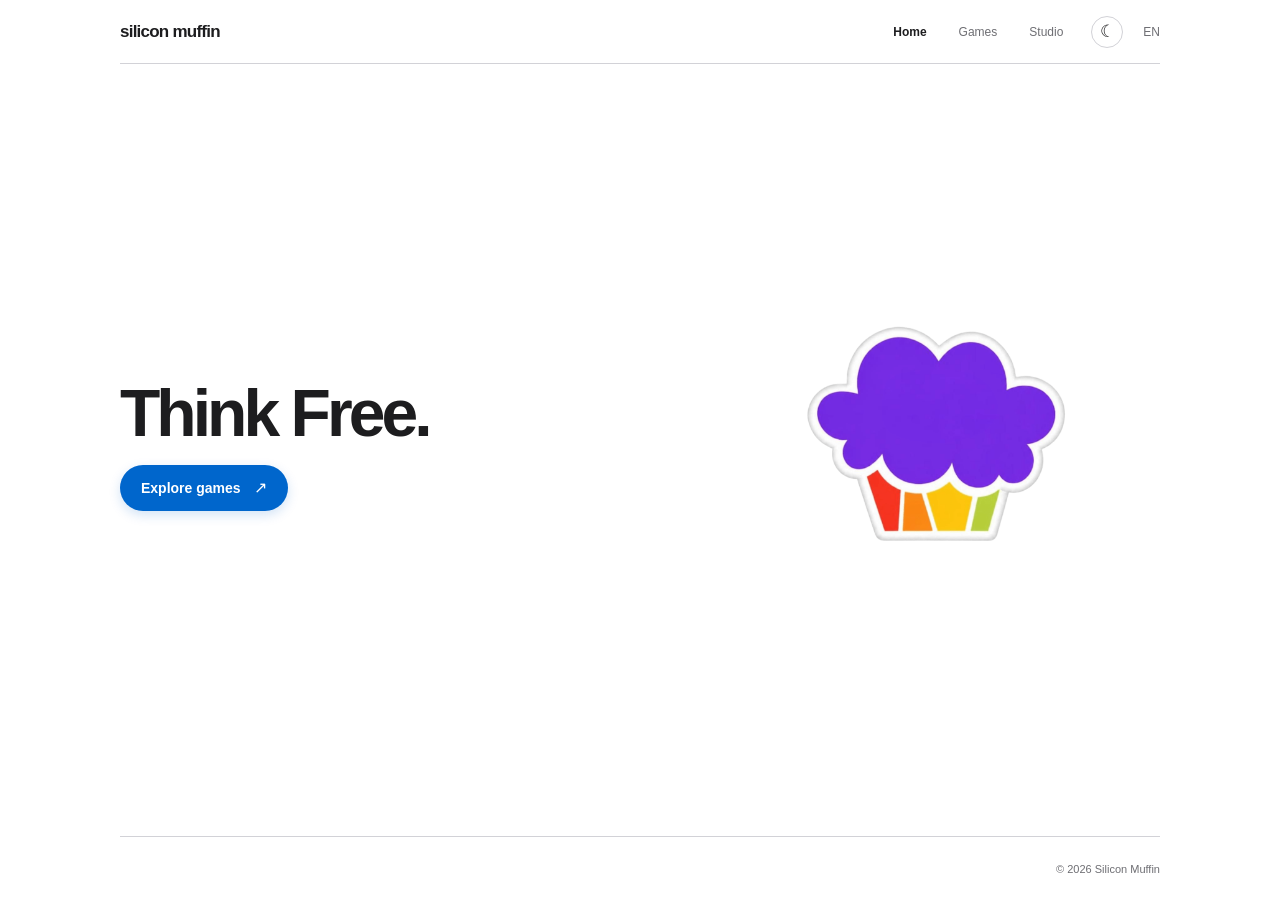
<file: index.html>
<!doctype html>
<html lang="en">
<head>
  <meta charset="utf-8">
  <meta name="viewport" content="width=device-width, initial-scale=1">
  <meta name="theme-color" content="#ffffff">
  <meta name="description" content="Silicon Muffin — independent game studio. Think Free.">
  <title>Silicon Muffin — Think Free.</title>
  <link rel="icon" type="image/png" href="/assets/muffin.png">
  <link rel="preload" href="/assets/muffin.png" as="image" type="image/png">
  <link rel="stylesheet" href="/styles.css">
  <script src="/site.js" defer></script>
</head>
<body>
  <header class="site-header" id="top">
    <a class="wordmark" href="/index.html" aria-label="Silicon Muffin — home">silicon muffin</a>
    <nav aria-label="Primary navigation">
      <a class="active" href="/index.html" data-copy="navHome">Home</a>
      <a href="/games.html" data-copy="navGames">Games</a>
      <a href="/about.html" data-copy="navAbout">Studio</a>
    </nav>
    <div class="header-actions">
      <button class="theme-button" id="themeButton" type="button" aria-label="Switch to dark theme" aria-pressed="false"><span class="theme-icon" aria-hidden="true">☾</span></button>
      <button class="language-button" id="languageButton" type="button" aria-label="Switch to Russian" aria-pressed="false">EN</button>
    </div>
  </header>

  <main class="home-main">
    <section class="hero" aria-labelledby="heroTitle">
      <div class="hero-copy">
        <h1 id="heroTitle">Think Free.</h1>
        <a class="text-link" href="/games.html"><span data-copy="seeGames">Explore games</span><span aria-hidden="true">↗</span></a>
      </div>
      <div class="hero-art">
        <img src="/assets/muffin.png" alt="Purple Silicon Muffin cupcake" width="520" height="520">
      </div>
    </section>
  </main>

  <footer class="site-footer">
    <span>© <span id="currentYear"></span> Silicon Muffin</span>
  </footer>
</body>
</html>
</file>
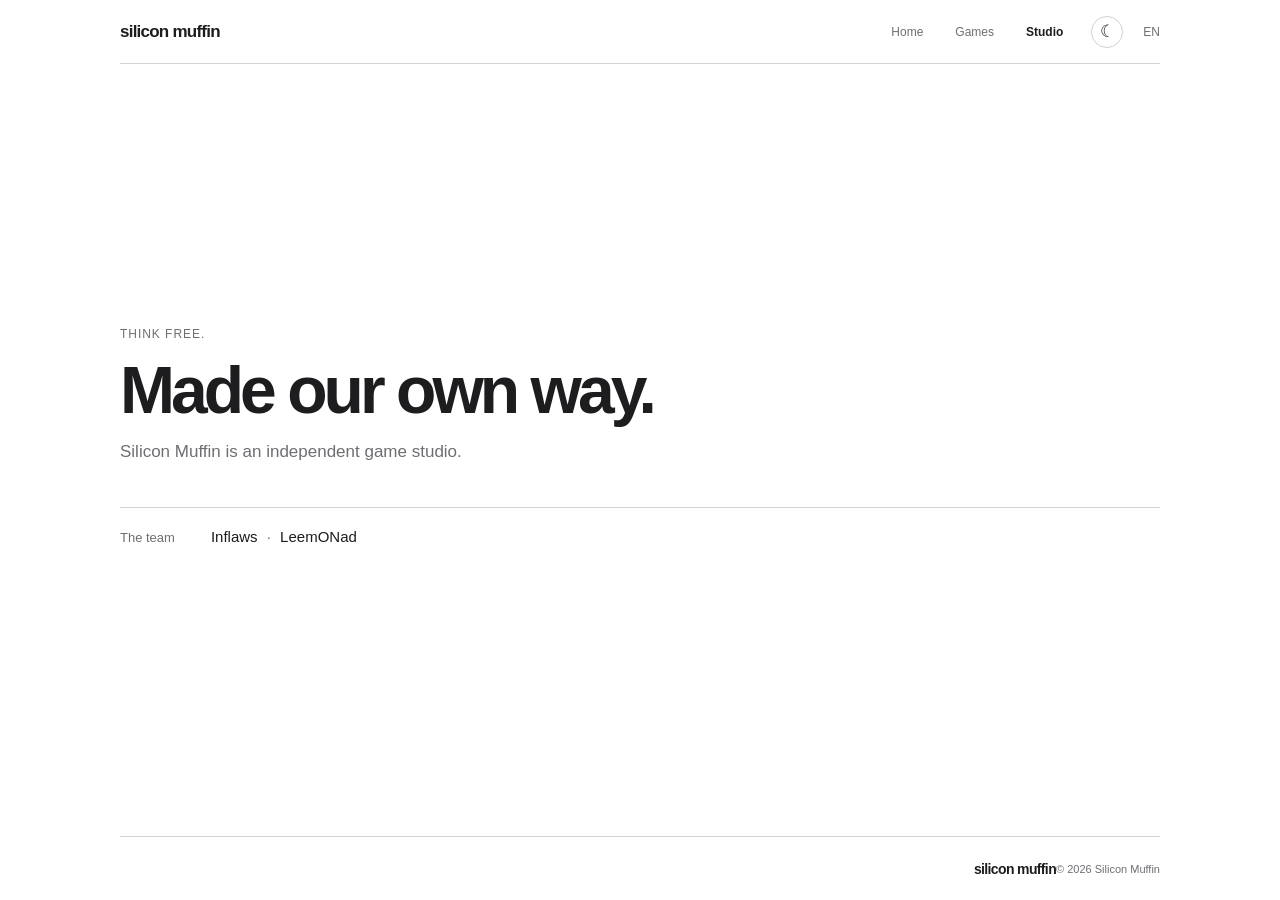
<file: about.html>
<!doctype html>
<html lang="en">
<head>
  <meta charset="utf-8">
  <meta name="viewport" content="width=device-width, initial-scale=1">
  <meta name="theme-color" content="#ffffff">
  <meta name="description" content="About Silicon Muffin, an independent game studio.">
  <title>Studio — Silicon Muffin</title>
  <link rel="icon" type="image/png" href="/assets/muffin.png">
  <link rel="stylesheet" href="/styles.css">
  <script src="/site.js" defer></script>
</head>
<body>
  <header class="site-header" id="top">
    <a class="wordmark" href="/index.html" aria-label="Silicon Muffin — home">silicon muffin</a>
    <nav aria-label="Primary navigation">
      <a href="/index.html" data-copy="navHome">Home</a>
      <a href="/games.html" data-copy="navGames">Games</a>
      <a class="active" href="/about.html" data-copy="navAbout">Studio</a>
    </nav>
    <div class="header-actions">
      <button class="theme-button" id="themeButton" type="button" aria-label="Switch to dark theme" aria-pressed="false"><span class="theme-icon" aria-hidden="true">☾</span></button>
      <button class="language-button" id="languageButton" type="button" aria-label="Switch to Russian" aria-pressed="false">EN</button>
    </div>
  </header>

  <main class="content-main about-main">
    <section class="page-intro">
      <p class="eyebrow">THINK FREE.</p>
      <h1 data-copy="aboutHeading">Made our own way.</h1>
      <p class="intro" data-copy="aboutIntro">Silicon Muffin is an independent game studio.</p>
    </section>
    <section class="team-line">
      <span data-copy="teamLabel">The team</span>
      <p>Inflaws <span aria-hidden="true">·</span> LeemONad</p>
    </section>
  </main>

  <footer class="site-footer">
    <a class="wordmark" href="#top">silicon muffin</a>
    <span>© <span id="currentYear"></span> Silicon Muffin</span>
  </footer>
</body>
</html>
</file>
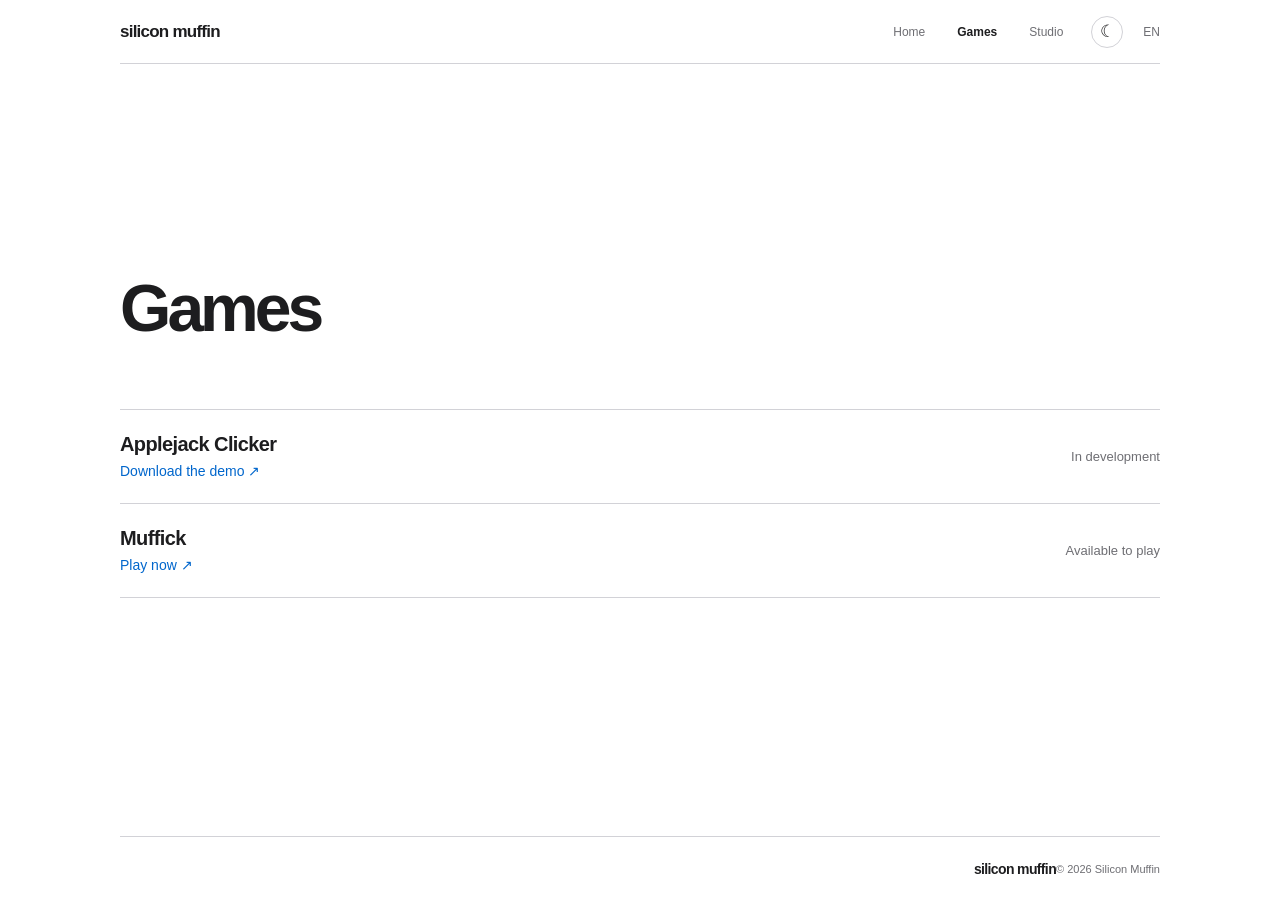
<file: games.html>
<!doctype html>
<html lang="en">
<head>
  <meta charset="utf-8">
  <meta name="viewport" content="width=device-width, initial-scale=1">
  <meta name="theme-color" content="#ffffff">
  <meta name="description" content="Games by Silicon Muffin.">
  <title>Games — Silicon Muffin</title>
  <link rel="icon" type="image/png" href="/assets/muffin.png">
  <link rel="stylesheet" href="/styles.css">
  <script src="/site.js" defer></script>
</head>
<body>
  <header class="site-header" id="top">
    <a class="wordmark" href="/index.html" aria-label="Silicon Muffin — home">silicon muffin</a>
    <nav aria-label="Primary navigation">
      <a href="/index.html" data-copy="navHome">Home</a>
      <a class="active" href="/games.html" data-copy="navGames">Games</a>
      <a href="/about.html" data-copy="navAbout">Studio</a>
    </nav>
    <div class="header-actions">
      <button class="theme-button" id="themeButton" type="button" aria-label="Switch to dark theme" aria-pressed="false"><span class="theme-icon" aria-hidden="true">☾</span></button>
      <button class="language-button" id="languageButton" type="button" aria-label="Switch to Russian" aria-pressed="false">EN</button>
    </div>
  </header>

  <main class="content-main">
    <section class="page-intro">
      <h1 data-copy="gamesHeading">Games</h1>
    </section>
    <section class="project-list" aria-label="Projects">
      <article class="project-row">
        <div>
          <h2>Applejack Clicker</h2>
          <a class="project-demo" href="https://github.com/SiliconMuffin/Applejack-Clicker/releases/tag/demo" target="_blank" rel="noopener noreferrer" data-copy="demoLink">Download the demo ↗</a>
        </div>
        <span class="project-status" data-copy="inDevelopment">In development</span>
      </article>
      <article class="project-row">
        <div>
          <h2>Muffick</h2>
          <a class="project-demo" href="https://siliconmuffin.github.io/muffinclicker/" data-copy="playNow">Play now ↗</a>
        </div>
        <span class="project-status" data-copy="availableNow">Available to play</span>
      </article>
    </section>
  </main>

  <footer class="site-footer">
    <a class="wordmark" href="#top">silicon muffin</a>
    <span>© <span id="currentYear"></span> Silicon Muffin</span>
  </footer>
</body>
</html>
</file>
<file: styles.css>
:root {
  color-scheme: light;
  --ink: #1d1d1f;
  --muted: #6e6e73;
  --line: #d2d2d7;
  --blue: #06c;
  --background: #fff;
  --page-width: 1040px;
}

html[data-theme="dark"] {
  color-scheme: dark;
  --ink: #f5f5f7;
  --muted: #a1a1a6;
  --line: #424245;
  --blue: #2997ff;
  --background: #161617;
}

* { box-sizing: border-box; }
html { scroll-behavior: smooth; scroll-padding-top: 72px; }
body {
  display: flex;
  min-height: 100vh;
  flex-direction: column;
  margin: 0;
  background: var(--background);
  color: var(--ink);
  font-family: -apple-system, BlinkMacSystemFont, "Segoe UI", sans-serif;
  -webkit-font-smoothing: antialiased;
  text-rendering: optimizeLegibility;
}
a { color: inherit; text-decoration: none; }
button { font: inherit; }

.site-header, .site-footer, main { width: min(var(--page-width), calc(100% - 48px)); margin-inline: auto; }
.site-header {
  display: flex;
  flex: 0 0 auto;
  align-items: center;
  justify-content: space-between;
  height: 64px;
  border-bottom: 1px solid var(--line);
}
.wordmark { font-size: 17px; font-weight: 650; letter-spacing: -.045em; }
.site-header nav { display: flex; gap: 32px; margin-left: auto; margin-right: 28px; }
.site-header nav a, .language-button { color: var(--muted); font-size: 12px; transition: color .18s ease; }
.site-header nav a:hover, .language-button:hover, .site-header nav a.active { color: var(--ink); }
.site-header nav a.active { font-weight: 600; }
.language-button { padding: 7px 0 7px 8px; border: 0; background: none; cursor: pointer; }
.header-actions { display: flex; align-items: center; gap: 12px; }
.theme-button { display: grid; width: 32px; height: 32px; place-items: center; border: 1px solid var(--line); border-radius: 50%; background: transparent; color: var(--ink); cursor: pointer; transition: background .18s ease, border-color .18s ease, transform .18s ease; }
.theme-button:hover { transform: scale(1.06); background: color-mix(in srgb, var(--ink) 6%, transparent); }
.theme-icon { font-size: 17px; line-height: 1; }

.home-main, .content-main { display: flex; flex: 1 0 auto; flex-direction: column; justify-content: center; }
.hero {
  display: grid;
  min-height: 490px;
  grid-template-columns: 1.1fr .9fr;
  align-items: center;
  gap: 20px;
  padding-block: 38px 48px;
}
.hero-copy { position: relative; z-index: 1; }
.eyebrow { margin: 0 0 18px; color: var(--muted); font-size: 12px; letter-spacing: .08em; }
h1, h2, p { margin-top: 0; }
h1 { margin-bottom: 16px; font-size: clamp(42px, 5.3vw, 66px); font-weight: 650; letter-spacing: -.06em; line-height: 1.06; }
.intro { max-width: 390px; margin-bottom: 24px; color: var(--muted); font-size: 17px; line-height: 1.5; }
.text-link { display: inline-flex; min-height: 46px; align-items: center; justify-content: center; gap: 13px; padding: 0 21px; border-radius: 999px; background: var(--blue); color: #fff; font-size: 14px; font-weight: 550; box-shadow: 0 4px 12px rgba(0, 102, 204, .18); transition: transform .18s ease, box-shadow .18s ease, filter .18s ease; }
.text-link:hover { transform: translateY(-1px); filter: brightness(.96); box-shadow: 0 7px 18px rgba(0, 102, 204, .24); }
.text-link span:last-child { font-size: 16px; transition: transform .18s ease; }
.text-link:hover span:last-child { transform: translate(2px, -2px); }
.hero-art { display: grid; min-width: 0; place-items: center; }
.hero-art img { display: block; width: min(100%, 390px); height: auto; object-fit: contain; }

.content-main { padding-block: 72px 100px; }
.page-intro { margin-bottom: 52px; }
.page-intro .eyebrow { margin-bottom: 15px; }
.page-intro h1 { margin-bottom: 13px; }
.page-intro .intro { margin-bottom: 0; }
.project-list { border-top: 1px solid var(--line); }
.project-row { display: flex; align-items: center; justify-content: space-between; gap: 24px; padding-block: 23px; border-bottom: 1px solid var(--line); }
.project-row h2 { margin: 0 0 6px; font-size: 20px; font-weight: 550; letter-spacing: -.03em; }
.project-demo { display: inline-flex; align-items: center; gap: 5px; color: var(--blue); font-size: 14px; transition: opacity .18s ease; }
.project-demo:hover { opacity: .72; }
.project-status { flex: 0 0 auto; color: var(--muted); font-size: 13px; }
.about-main .page-intro { margin-bottom: 42px; }
.team-line { display: flex; align-items: baseline; gap: 36px; padding-top: 20px; border-top: 1px solid var(--line); }
.team-line > span { color: var(--muted); font-size: 13px; }
.team-line p { margin: 0; font-size: 15px; }
.team-line p span { padding-inline: 5px; color: var(--muted); }

.site-footer { display: flex; flex: 0 0 auto; align-items: center; justify-content: flex-end; min-height: 64px; border-top: 1px solid var(--line); color: var(--muted); font-size: 11px; }
.site-footer .wordmark { color: var(--ink); font-size: 14px; }

.site-header, .site-footer, .project-row, .hero-copy, .page-intro { transition: border-color .2s ease, color .2s ease; }

@media (max-width: 640px) {
  .site-header, .site-footer, main { width: calc(100% - 40px); }
  .site-header { height: 58px; }
  .site-header nav { gap: 17px; margin-right: 14px; }
  .site-header nav a, .language-button { font-size: 11px; }
  .header-actions { gap: 9px; }
  .theme-button { width: 30px; height: 30px; }
  .wordmark { font-size: 15px; }
  .hero { min-height: auto; grid-template-columns: 1fr; gap: 5px; padding-block: 55px 40px; }
  .eyebrow { margin-bottom: 14px; }
  h1 { font-size: clamp(42px, 11vw, 58px); }
  .intro { max-width: 360px; font-size: 15px; }
  .hero-art img { width: min(76%, 280px); }
  .text-link { min-height: 44px; padding-inline: 18px; }
  .content-main { justify-content: flex-start; padding-block: 64px 80px; }
  .page-intro { margin-bottom: 39px; }
  .page-intro h1 { font-size: clamp(40px, 10vw, 56px); }
  .project-row { align-items: flex-start; flex-direction: column; gap: 13px; }
  .team-line { align-items: flex-start; flex-direction: column; gap: 12px; }
}

@media (prefers-reduced-motion: reduce) {
  html { scroll-behavior: auto; }
  *, *::before, *::after { transition-duration: .01ms !important; }
}
</file>
